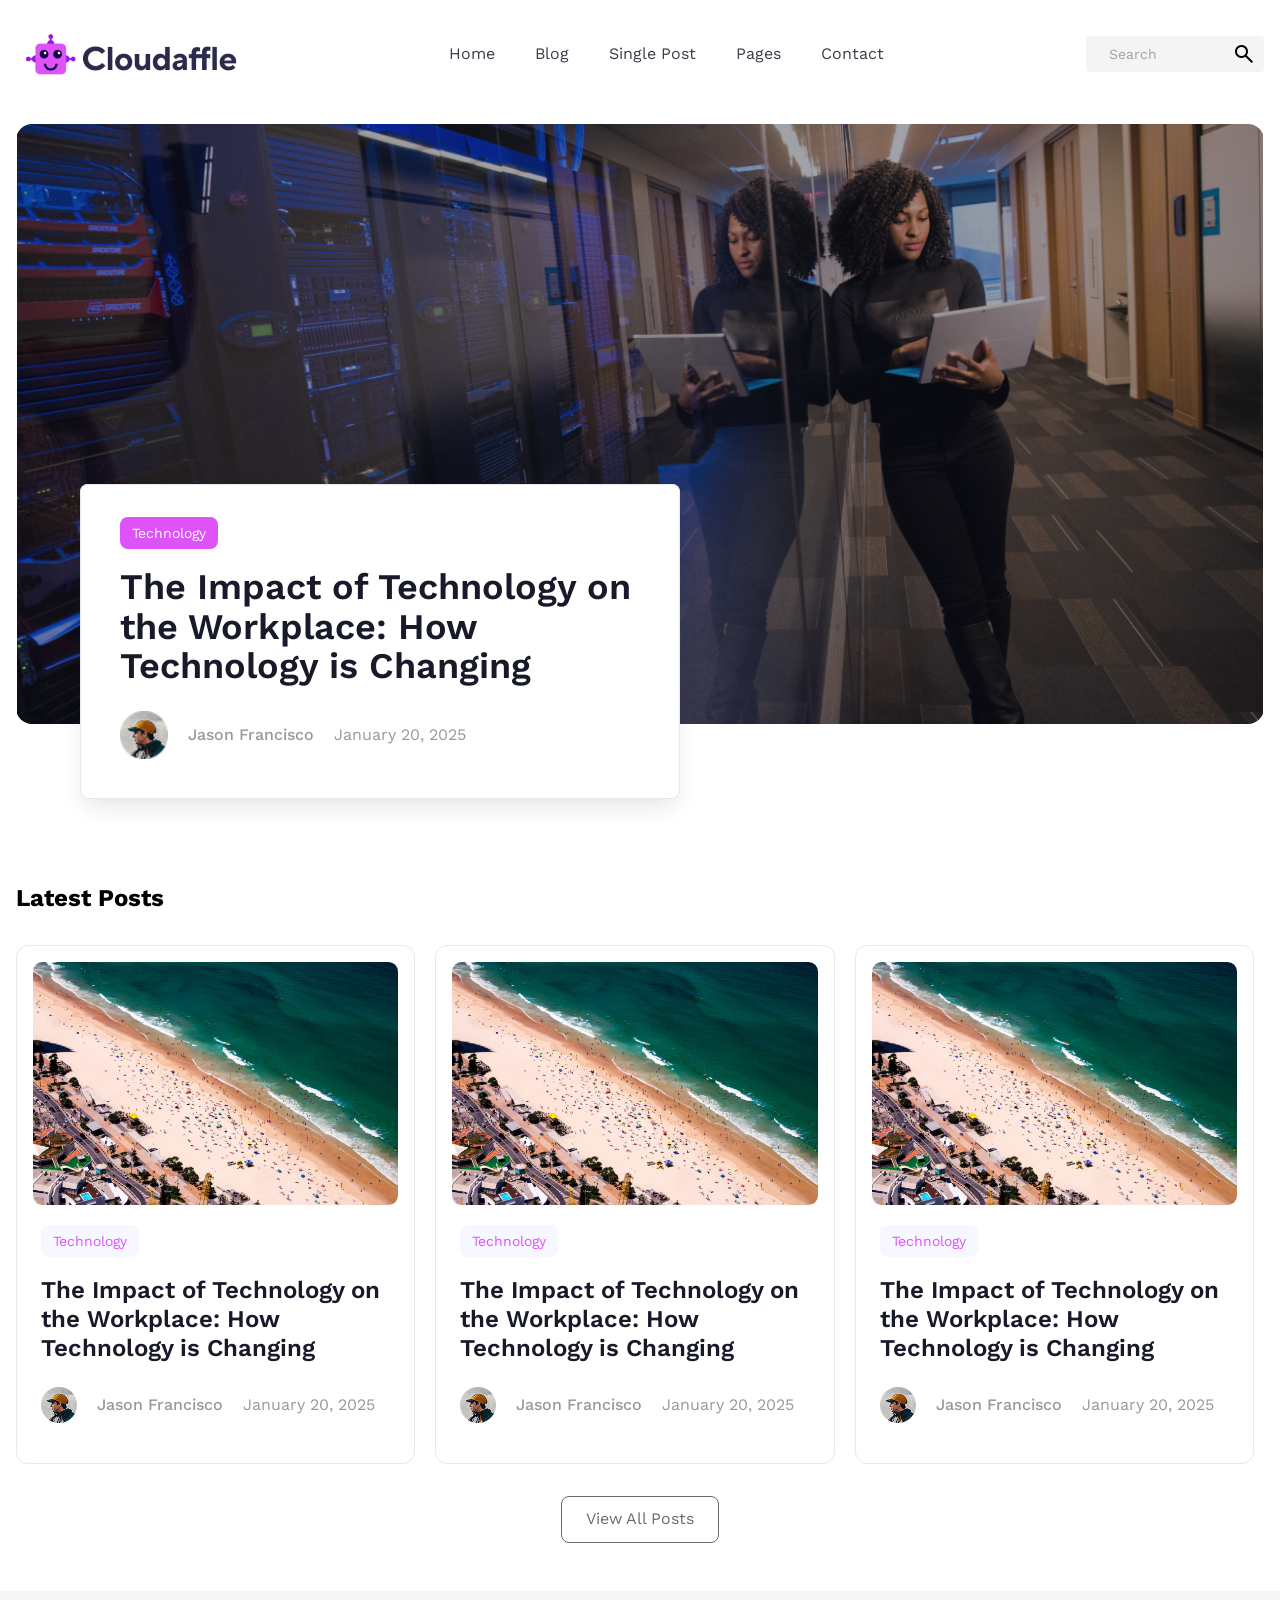
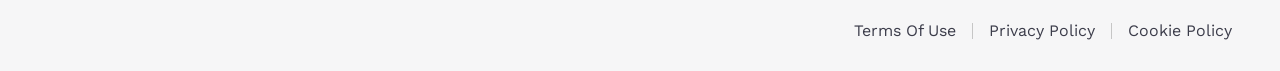
<file: index.html>
<!DOCTYPE html>
<html lang="en">
  <head>
    <meta charset="UTF-8" />
    <meta name="viewport" content="width=device-width, initial-scale=1.0" />
    <title>Home Page - Cloudaffle Blog</title>
    <link rel="preconnect" href="https://fonts.googleapis.com" />
    <link rel="preconnect" href="https://fonts.gstatic.com" crossorigin />
    <link
      href="https://fonts.googleapis.com/css2?family=Work+Sans:ital,wght@0,100..900;1,100..900&display=swap"
      rel="stylesheet"
    />
    <link rel="stylesheet" href="./styles/css-reset.css" />
    <link rel="stylesheet" href="./styles/variables.css" />
    <link rel="stylesheet" href="./styles/style.css" />
    <link
      rel="stylesheet"
      media="screen and (max-width: 980px)"
      href="./styles/mobile.css"
    />
    <link
      rel="stylesheet"
      href="https://fonts.googleapis.com/css2?family=Material+Symbols+Outlined:opsz,wght,FILL,GRAD@24,400,0,0&icon_names=search"
    />
  </head>
  <body>
    <header class="header">
      <div class="header-wrapper">
        <img
          class="logo"
          alt="Website Logo"
          src="./images/cloudaffle-logo.png"
        />
        <nav class="navbar">
          <ul class="nav-menu">
            <li><a href="">Home</a></li>
            <li><a href="">Blog</a></li>
            <li><a href="">Single Post</a></li>
            <li><a href="">Pages</a></li>
            <li><a href="">Contact</a></li>
          </ul>
        </nav>
        <span class="search-container">
          <input type="text" placeholder="Search" class="search-input" />
          <span class="material-symbols-outlined search-icon"> search </span>
        </span>
      </div>
    </header>

    <main class="main-section">
      <section class="hero-section">
        <div class="hero-image"></div>
        <div class="hero-description">
          <article class="article-details">
            <div class="badge-container">
              <span class="hero-badge">Technology</span>
            </div>
            <h1>
              <a href="#">
                The Impact of Technology on the Workplace: How Technology is
                Changing
              </a>
            </h1>
            <div class="author-section">
              <img src="./images/author.png" alt="Author" />
              <span class="author-name">Jason Francisco</span>
              <span class="author-date">January 20, 2025</span>
            </div>
          </article>
        </div>
      </section>

      <!-- new section Latest posts -->
      <section class="blogs-section">
        <h1>Latest Posts</h1>
        <div class="posts">
          <article class="single-post">
            <img src="/images/blog-image.png" alt="Blog Image" />
            <div class="article-details">
              <div class="badge-container">
                <span class="hero-badge">Technology</span>
              </div>
              <h2>
                <a href="#">
                  The Impact of Technology on the Workplace: How Technology is
                  Changing
                </a>
              </h2>
              <div class="author-section">
                <img src="./images/author.png" alt="Author" />
                <span class="author-name">Jason Francisco</span>
                <span class="author-date">January 20, 2025</span>
              </div>
            </div>
          </article>
          <article class="single-post">
            <img src="/images/blog-image.png" alt="Blog Image" />
            <div class="article-details">
              <div class="badge-container">
                <span class="hero-badge">Technology</span>
              </div>
              <h2>
                <a href="#">
                  The Impact of Technology on the Workplace: How Technology is
                  Changing
                </a>
              </h2>
              <div class="author-section">
                <img src="./images/author.png" alt="Author" />
                <span class="author-name">Jason Francisco</span>
                <span class="author-date">January 20, 2025</span>
              </div>
            </div>
          </article>
          <article class="single-post">
            <img src="/images/blog-image.png" alt="Blog Image" />
            <div class="article-details">
              <div class="badge-container">
                <span class="hero-badge">Technology</span>
              </div>
              <h2>
                <a href="#">
                  The Impact of Technology on the Workplace: How Technology is
                  Changing
                </a>
              </h2>
              <div class="author-section">
                <img src="./images/author.png" alt="Author" />
                <span class="author-name">Jason Francisco</span>
                <span class="author-date">January 20, 2025</span>
              </div>
            </div>
          </article>
        </div>
        <div class="view-all">
          <a href="#">View All Posts</a>
        </div>
      </section>
    </main>

    <footer class="footer">
      <div class="footer-wrapper">
        <ul class="footer-links">
          <li><a href="#">Terms Of Use</a></li>
          <li><a href="#">Privacy Policy</a></li>
          <li><a href="#">Cookie Policy</a></li>
        </ul>
      </div>
    </footer>
  </body>
</html>
</file>
<file: styles/variables.css>
:root {
  --font-family: "Work Sans", sans-serif;
  --primary-color: #dd53f8;
  --max-width: 1280px;
  --heading-font-color: #181a2a;
}
</file>
<file: styles/style.css>
* {
  font-family: var(--font-family);
}

.header {
  display: flex;
  justify-content: center;
  height: 108px;
}

.header-wrapper {
  display: flex;
  padding: 32px 16px;
  max-width: var(--max-width);
  width: 100%;
  align-items: center;
  justify-content: space-between;
}

.logo {
  height: 42px;
}

.navbar {
  height: 42px;
  display: flex;
}

.nav-menu {
  display: flex;
  column-gap: 40px;
  align-items: center;
}

.nav-menu li {
  font-size: 1rem;
  line-height: 1.5rem;
}

.nav-menu li a {
  font-family: var(--font-family);
  text-decoration: none;
  color: #3b3c4a;
  transition: color 0.5s;
}

.nav-menu li a:hover {
  color: var(--primary-color);
}

.search-input {
  background-color: #f4f4f5;
  min-width: 166px;
  min-height: 36px;
  border-radius: 4px;
  border: 1px solid rgba(255, 255, 255, 0);
  text-indent: 20px;
}

.search-input::placeholder {
  font-size: 0.875rem;
  color: #a1a1aa;
  line-height: 20px;
}

.search-input:focus {
  border: 1px solid var(--primary-color);
  outline: none;
  color: #3b3c4a;
}

.search-container {
  position: relative;
}

.search-icon {
  position: absolute;
  right: 8px;
  top: 6px;
  pointer-events: none;
}

/* Hero section starts here */
.main-section {
  padding: 16px;
  max-width: var(--max-width);
  margin: auto;
}

.hero-section {
  position: relative;
}

.hero-image {
  min-height: 600px;
  background-image: url("../images/hero.png");
  background-repeat: no-repeat;
  background-size: cover;
  border-radius: 1rem;
  border: 1px solid rgba(255, 255, 255, 0);
  background-position: center;
}

.hero-description {
  position: absolute;
  top: 360px;
  left: 64px;
  width: 600px;
  background-color: #fff;
  border-radius: 0.5rem;
  box-shadow: 0 12px 24px -6px rgba(24, 26, 42, 0.12), inset 0 0 0 1px #e8e8ea;
  padding: 40px;
}

.hero-badge {
  background-color: var(--primary-color);
  color: #fff;
  font-size: 0.875rem;
  line-height: 1.3;
  padding: 8px 12px;
  border-radius: 0.5rem;
}

.badge-container {
  min-height: 28px;
  margin-bottom: 16px;
}

.article-details h1 a {
  text-decoration: none;
  font-weight: 600;
  font-size: 2.25rem;
  line-height: 1.1;
  color: var(--heading-font-color);
}

.author-section {
  display: flex;
  align-items: center;
  column-gap: 20px;
  font-size: 1rem;
  color: #97989f;
  margin-top: 24px;
}

.author-name {
  font-weight: 500;
}

.author-section img {
  width: 48px;
  height: auto;
}

/* Latest posts */
.blogs-section {
  margin-top: 10rem;
}

.blogs-section h1 {
  font-size: 1.5rem;
  line-height: 1.2;
  font-weight: 700;
}

.posts {
  margin-top: 32px;
  display: flex;
  flex-wrap: wrap;
  gap: 20px;
}

.single-post {
  flex-basis: 32%;
  padding: 16px;
  border: 1px solid #e8e8ea;
  border-radius: 0.75rem;
}

.single-post img {
  width: 100%;
  border-radius: 0.6rem;
}

.single-post .article-details {
  padding: 24px 8px;
}

.single-post h2 a {
  text-decoration: none;
  font-size: 1.5rem;
  line-height: 1.2;
  font-weight: 600;
  color: #181a2a;
}

.single-post .hero-badge {
  background-color: rgba(75, 107, 251, 0.05);
  color: var(--primary-color);
}

.single-post .author-section img {
  width: 36px;
  height: auto;
}

.view-all {
  display: flex;
  justify-content: center;
  padding: 32px;
}

.view-all a {
  text-decoration: none;
  padding: 12px 24px;
  font-size: 1rem;
  line-height: 1.3;
  color: #696a75;
  border: 1px solid #696a75;
  border-radius: 0.5rem;
  transition: background-color, color, 0.5s;
}

.view-all a:hover {
  background-color: var(--primary-color);
  color: #fff;
}

/* Footer Styles */
.footer {
  background-color: #f6f6f7;
  padding: 32px;
}

.footer-wrapper {
  display: flex;
  max-width: var(--max-width);
  margin: auto;
  padding: 0 16px;
  justify-content: flex-end;
}

.footer-links {
  display: flex;
}

.footer-links li {
  padding: 0 16px;
  border-right: 1px solid #c6c6c6;
}

.footer-links li:last-child {
  padding: 0 0 0 16px;
  border-right: none;
}

.footer-links li a {
  text-decoration: none;
  font-family: var(--font-family);
  color: #3b3c4a;
  font-size: 1rem;
  transition: color 0.5s;
}

.footer-links li a:hover {
  color: var(--primary-color);
}
</file>
<file: styles/mobile.css>
.header-wrapper {
  width: 100%;
}

.navbar {
  display: none;
}

.hero-image {
  min-height: 250px;
}

.hero-section {
  position: static;
}

.hero-description {
  width: 80%;
  left: 10%;
  padding: 20px;
  top: 300px;
}

.hero-description h1 a {
  font-size: 1.5rem;
  line-height: 1.2;
}

.blogs-section {
  margin-top: 16rem;
}

.single-post {
  flex-basis: 100%;
}

.footer-wrapper {
  max-width: 100%;
  margin: 0;
  justify-content: center;
}

.footer-links {
  flex-direction: column;
  row-gap: 20px;
}

.footer-links li {
  border: none;
}
</file>
